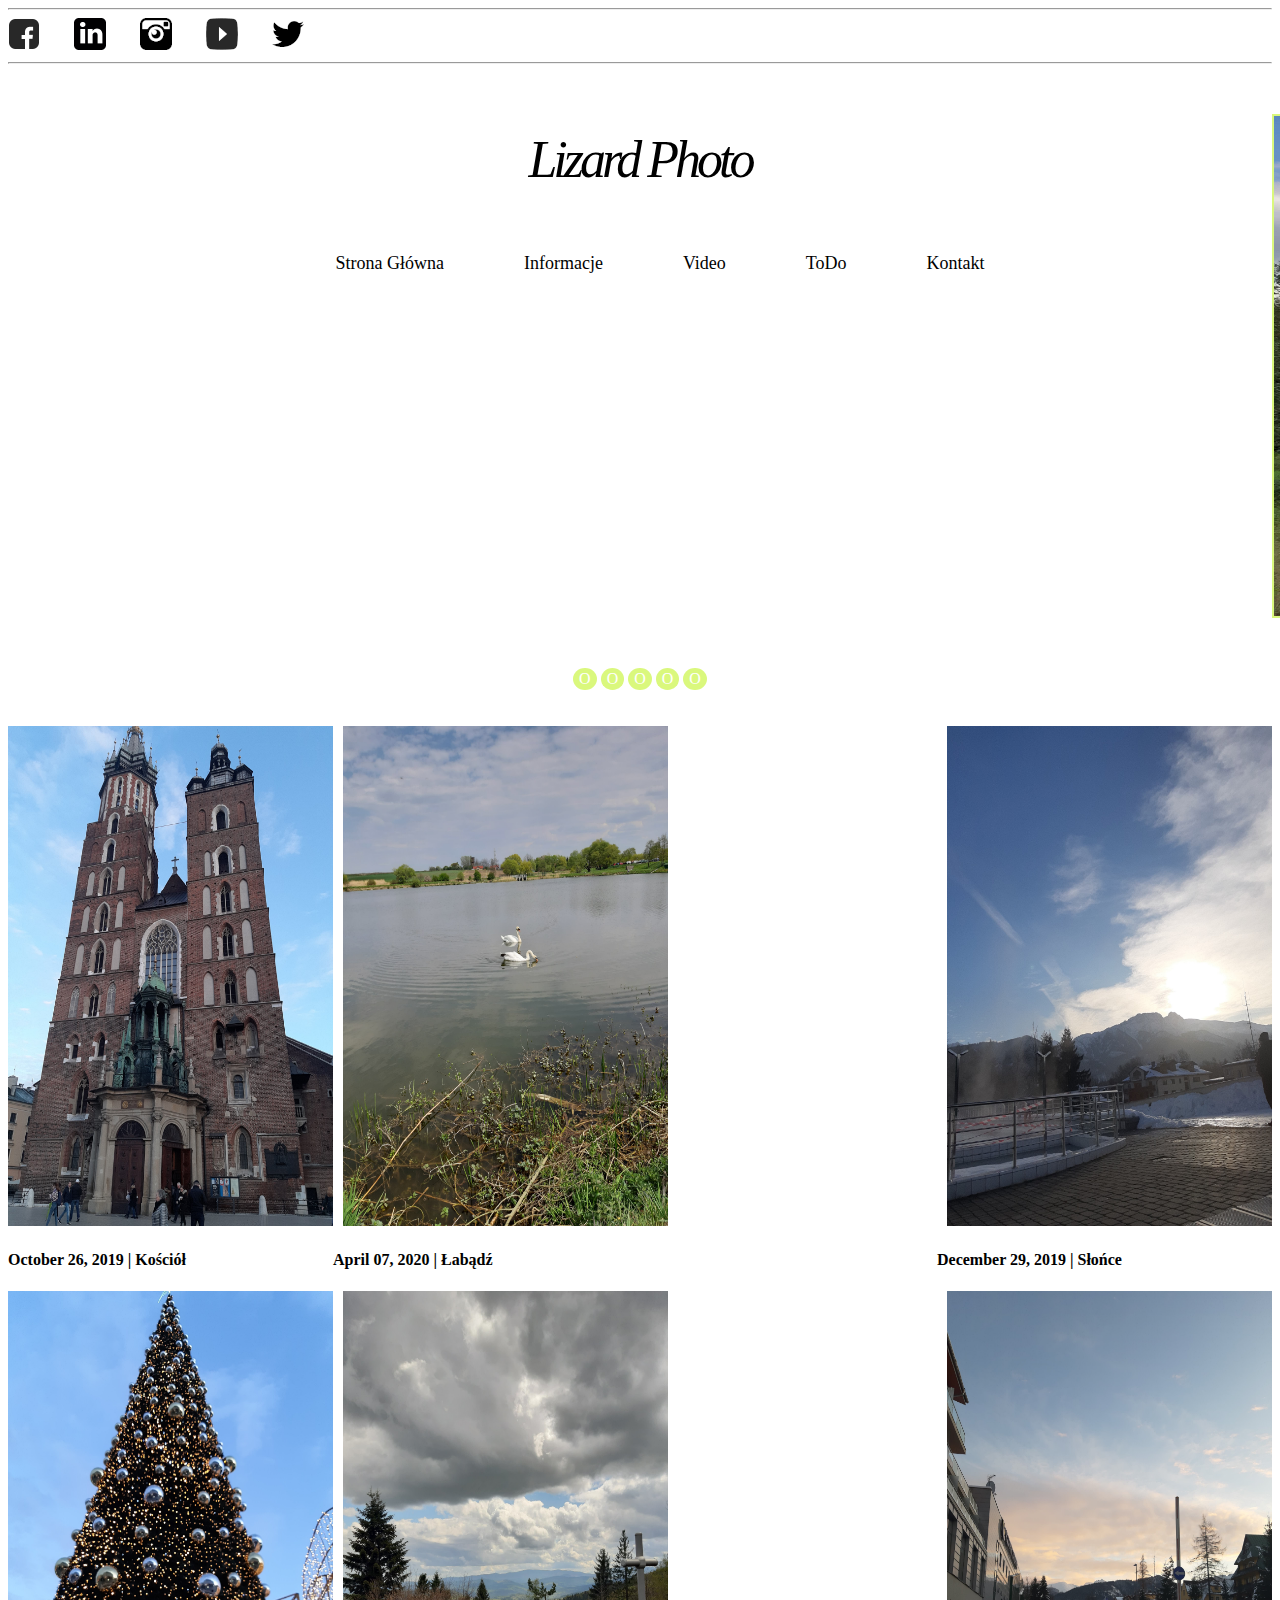
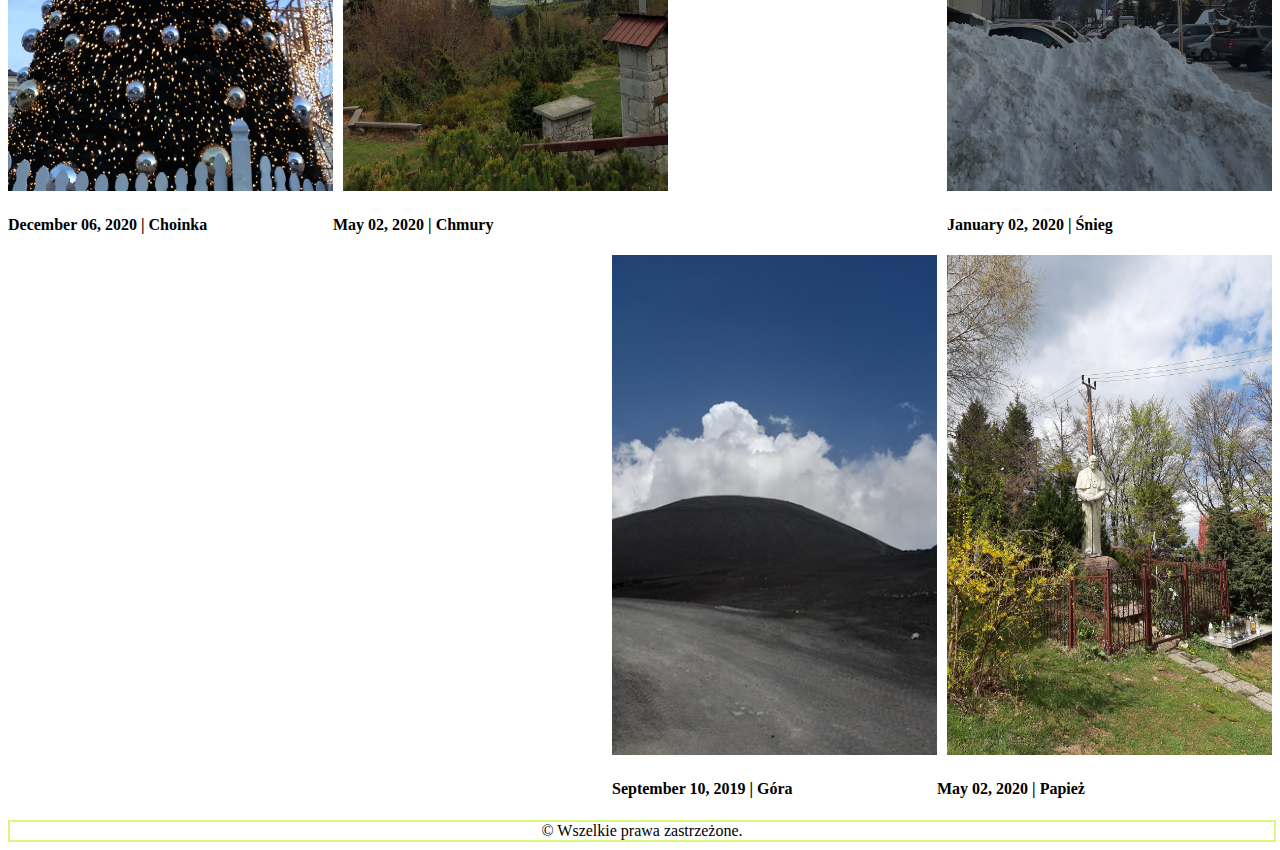
<file: index.html>
<!DOCTYPE html>
<html lang="en">
<head>
    <meta charset="UTF-8">
    <meta name="viewport" content="width=device-width, initial-scale=1.0">
    <!-- Title-->
    <title>Lizard Photo - Photo for family</title>
    <!-- Favicon-->
    <link rel="icon" href="img/favicon.ico">
    <link href="./css/main.css" rel="stylesheet">
</head>
<body>
    <!-- Line -->
    <hr style="color: grey;">
    <!-- Icon -->
    <div id="icon">
        <a href="https://facebook.com/"><img src="img/facebook.ico" alt="Facebook" ></a>
        <a href="https://linkedin.com/"><img src="img/linkedin.ico" alt="Linkedin" ></a>
        <a href="https://instagram.com/"><img src="img/instagram.ico" alt="Instagram" ></a>
        <a href="https://youtube.com/"><img src="img/youtube.ico" alt="Youtube" ></a>
        <a href="https://twitter.com/"><img src="img/twitter.ico" alt="Twitter" ></a>
    </div>    
    <!-- Line -->
    <hr style="color: grey;">
    <!-- Logo-->
        <div id="logo">
            <a href="index.html" class="lizard-logo"><i>Lizard Photo</i></a>
        </div>    
    <!--Menu-->
    <nav>
        <div id="menu">
        <ul>
                <li><a href="index.html">Strona Główna</a></li>
                <li><a href="informacje.html">Informacje</a></li>
                <li><a href="video.html">Video</a></li>
                <li><a href="todo.html">ToDo</a></li>
                <li><a href="kontakt.html">Kontakt</a></li>
        </ul>
    </div>
    </nav>

    <!-- Slajdy  -->
    <div id="slajder-zdjec">
        <div id="ramka-slajdow">
            <img src="img/widok_1.jpg" width="1300" height="500" alt="Error picture">
    <div id="pictures">
            <img id="1" src="img/widok_1.jpg" width="1300" height="500" alt="Error picture">
  
            <img id="2" src="img/widok_2.jpg" width="1300" height="500" alt="Error picture">

            <img id="3" src="img/widok_3.jpg" width="1300" height="500" alt="Error picture">
               
            <img id="4" src="img/widok_4.jpg" width="1300" height="500" alt="Error picture">
            
            <img id="5" src="img/widok_5.jpg" width="1300" height="500" alt="Error picture">
    </div>
    </div>
    </div>     
    <div id="nawigacja">
        <a href="#1">O</a>
        <a href="#2">O</a>
        <a href="#3">O</a>
        <a href="#4">O</a>
        <a href="#5">O</a>
    </div> 
    <br/>  <br/>
    <div id="pictures2">
        <div style='float:left'>
            <img src="img/obraz1.jpg" width="325" height="500" alt="Error picture">
            <h4>October 26, 2019 | Kościół</h4>
        </div>
        <div style='float:left'>
            <img src="img/obraz2.jpg" width="325" height="500" style="margin-left:10px" alt="Error picture">
            <h4> April 07, 2020 | Łabądź</h4>
        </div>
        <div style='float:right'>  
            <img src="img/obraz3.jpg" width="325" height="500" style="margin-left:10px" alt="Error picture">
            <h4> December 29, 2019 | Słońce</h4>
        </div>
        <div style='float:right'>    
            <img src="img/obraz4.jpg" width="325" height="500" alt="Error picture">
            <h4> January 02, 2020 | Śnieg</h4>
        </div>
    </div> 
    <br/>  <br/>
    <div id="pictures3">
        <div style='float:left'>
            <img src="img/obraz5.jpg" width="325" height="500" alt="Error picture">
            <h4>December 06, 2020 | Choinka</h4>
        </div>
        <div style='float:left'>
            <img src="img/obraz6.jpg" width="325" height="500" style="margin-left:10px" alt="Error picture">
            <h4> May 02, 2020 | Chmury</h4>
        </div>
        <div style='float:right'>  
            <img src="img/obraz7.jpg" width="325" height="500" style="margin-left:10px" alt="Error picture">
            <h4> May 02, 2020 | Papież</h4>
        </div>
        <div style='float:right'>    
            <img src="img/obraz8.jpg" width="325" height="500" alt="Error picture">
            <h4> September 10, 2019 | Góra</h4>
        </div>

    <div id="footer">
    <span style="color: black">© Wszelkie prawa zastrzeżone.</span>
    </div>

</body>
</html>
</file>
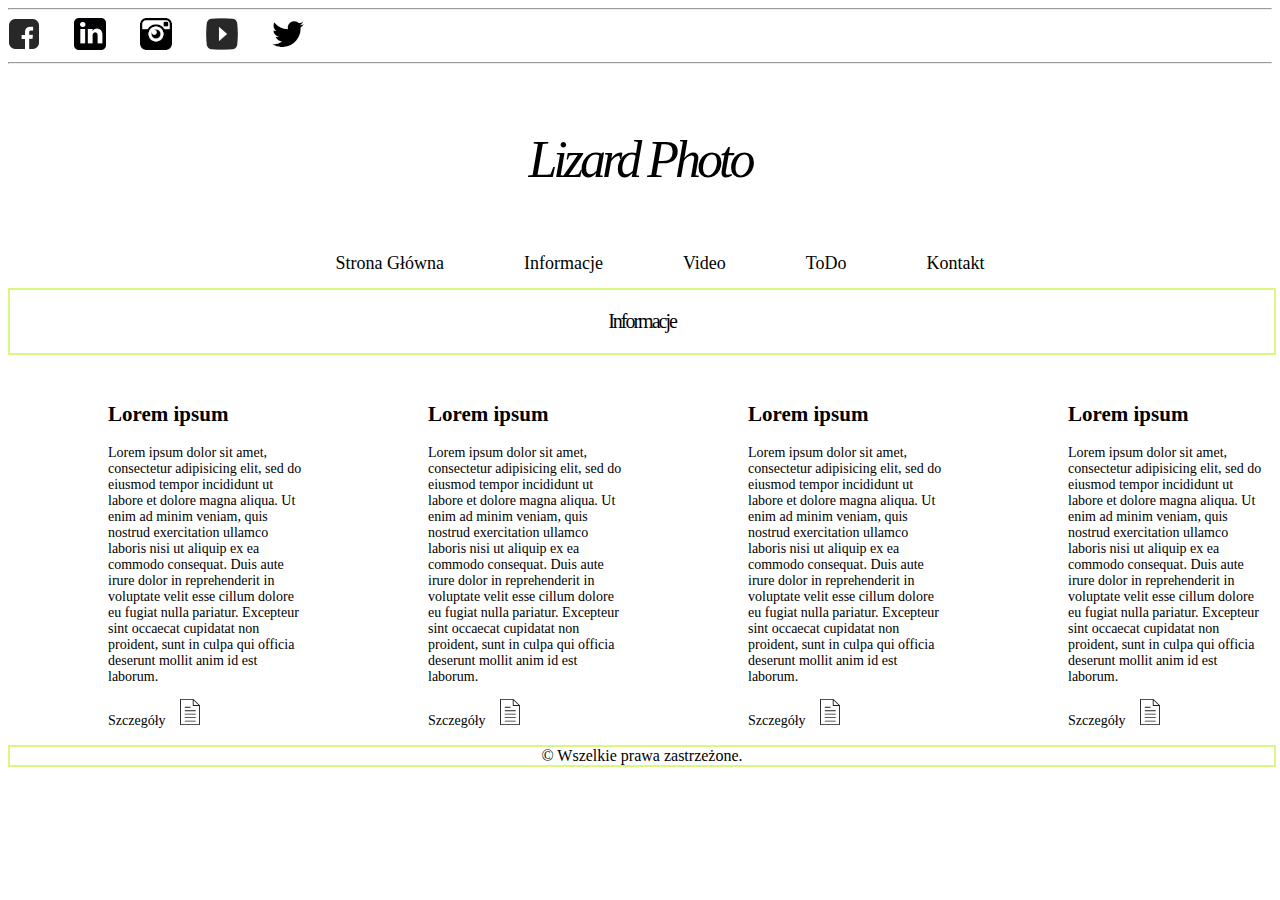
<file: informacje.html>
<!DOCTYPE html>
<html lang="en">
<head>
    <meta charset="UTF-8">
    <meta name="viewport" content="width=device-width, initial-scale=1.0">
    <!-- Title-->
    <title>Lizard Photo - Photo for family</title>
    <!-- Favicon-->
    <link rel="icon" href="img/favicon.ico">
    <link href="./css/main.css" rel="stylesheet">
</head>
<body>
    <!-- Line -->
    <hr style="color: grey;">
    <!-- Icon -->
    <div id="icon">
        <a href="https://facebook.com/"><img src="img/facebook.ico" alt="Facebook" ></a>
        <a href="https://linkedin.com/"><img src="img/linkedin.ico" alt="Linkedin" ></a>
        <a href="https://instagram.com/"><img src="img/instagram.ico" alt="Instagram" ></a>
        <a href="https://youtube.com/"><img src="img/youtube.ico" alt="Youtube" ></a>
        <a href="https://twitter.com/"><img src="img/twitter.ico" alt="Twitter" ></a>
    </div>    
    <!-- Line -->
    <hr style="color: grey;">
    <!-- Logo-->
        <div id="logo">
            <a href="index.html" class="lizard-logo"><i>Lizard Photo</i></a>
        </div>   
    <!--Menu-->
    <nav>
        <div id="menu">
        <ul>
                <li><a href="index.html">Strona Główna</a></li>
                <li><a href="informacje.html">Informacje</a></li>
                <li><a href="video.html">Video</a></li>
                <li><a href="todo.html">ToDo</a></li>
                <li><a href="kontakt.html">Kontakt</a></li>
        </ul>
    </div>
    </nav>
    <div id="tytul">
        <p>Informacje</p>
    </div> 
    <div class="napis">
        <div id="napis1">
                <h2>Lorem ipsum</h2>
                <p>
                    Lorem ipsum dolor sit amet, consectetur adipisicing elit, sed do eiusmod tempor incididunt ut labore et dolore magna aliqua.
                    Ut enim ad minim veniam, quis nostrud exercitation ullamco laboris nisi ut aliquip ex ea commodo consequat.
                    Duis aute irure dolor in reprehenderit in voluptate velit esse cillum dolore eu fugiat nulla pariatur.
                    Excepteur sint occaecat cupidatat non proident, sunt in culpa qui officia deserunt mollit anim id est laborum.
                </p>
                <a href="#">Szczegóły</a>&emsp;<svg width="20" height="26" viewBox="0 0 20 26" fill="none" xmlns="http://www.w3.org/2000/svg" {...props}>
                    <path d="M0.909337 25.1403V0.87016H12.7275V6.50516C12.7275 6.76412 12.9306 6.92992 13.1816 6.92992H19.0907V25.1403H0.909337ZM13.6357 1.51231L18.4475 6.07008H13.6357V1.51231ZM19.8664 6.1944L13.5032 0.134642C13.4184 0.0414142 13.3022 -1.40206e-07 13.1816 -1.40206e-07H0.454118C0.204241 -1.40206e-07 0 0.217551 0 0.43508V25.5649C0 25.8342 0.204241 26 0.454118 26H19.5448C19.7968 26 20 25.8342 20 25.5649V6.50516C20 6.41193 19.9522 6.28763 19.8664 6.1944Z" fill="#211C1D" />
                    <path d="M5.0998 8.66455H10.257C10.5079 8.66455 10.7123 8.48925 10.7123 8.23148C10.7123 8.01496 10.5079 7.79841 10.257 7.79841H5.0998C4.84783 7.79841 4.64453 8.01496 4.64453 8.23148C4.64453 8.48925 4.84783 8.66455 5.0998 8.66455Z" fill="#211C1D" />
                    <path d="M15.4147 11.267H5.09886C4.84741 11.267 4.64453 11.4831 4.64453 11.6992C4.64453 11.9564 4.84741 12.1313 5.09886 12.1313H15.4147C15.6662 12.1313 15.869 11.9564 15.869 11.6992C15.869 11.4831 15.6662 11.267 15.4147 11.267Z" fill="#211C1D" />
                    <path d="M15.4151 14.7287H5.099C4.84807 14.7287 4.64453 14.9444 4.64453 15.16C4.64453 15.427 4.84807 15.5913 5.099 15.5913H15.4151C15.666 15.5913 15.8696 15.427 15.8696 15.16C15.8696 14.9444 15.666 14.7287 15.4151 14.7287Z" fill="#211C1D" />
                    <path d="M15.4148 18.1974H5.09962C4.84814 18.1974 4.64502 18.4126 4.64502 18.6278C4.64502 18.8942 4.84814 19.0684 5.09962 19.0684H15.4148C15.6662 19.0684 15.8694 18.8942 15.8694 18.6278C15.8694 18.4126 15.6662 18.1974 15.4148 18.1974Z" fill="#211C1D" />
                    <path d="M15.4155 21.666H5.09926C4.8483 21.666 4.64453 21.8807 4.64453 22.0955C4.64453 22.3613 4.8483 22.5352 5.09926 22.5352H15.4155C15.6664 22.5352 15.8702 22.3613 15.8702 22.0955C15.8702 21.8807 15.6664 21.666 15.4155 21.666Z" fill="#211C1D" />
                </svg>
        </div>
        <div id="napis2">
                <h2>Lorem ipsum</h2>
                <p>
                    Lorem ipsum dolor sit amet, consectetur adipisicing elit, sed do eiusmod tempor incididunt ut labore et dolore magna aliqua.
                    Ut enim ad minim veniam, quis nostrud exercitation ullamco laboris nisi ut aliquip ex ea commodo consequat.
                    Duis aute irure dolor in reprehenderit in voluptate velit esse cillum dolore eu fugiat nulla pariatur.
                    Excepteur sint occaecat cupidatat non proident, sunt in culpa qui officia deserunt mollit anim id est laborum.
                </p>
                <a href="#">Szczegóły</a>&emsp;<svg width="20" height="26" viewBox="0 0 20 26" fill="none" xmlns="http://www.w3.org/2000/svg" {...props}>
                    <path d="M0.909337 25.1403V0.87016H12.7275V6.50516C12.7275 6.76412 12.9306 6.92992 13.1816 6.92992H19.0907V25.1403H0.909337ZM13.6357 1.51231L18.4475 6.07008H13.6357V1.51231ZM19.8664 6.1944L13.5032 0.134642C13.4184 0.0414142 13.3022 -1.40206e-07 13.1816 -1.40206e-07H0.454118C0.204241 -1.40206e-07 0 0.217551 0 0.43508V25.5649C0 25.8342 0.204241 26 0.454118 26H19.5448C19.7968 26 20 25.8342 20 25.5649V6.50516C20 6.41193 19.9522 6.28763 19.8664 6.1944Z" fill="#211C1D" />
                    <path d="M5.0998 8.66455H10.257C10.5079 8.66455 10.7123 8.48925 10.7123 8.23148C10.7123 8.01496 10.5079 7.79841 10.257 7.79841H5.0998C4.84783 7.79841 4.64453 8.01496 4.64453 8.23148C4.64453 8.48925 4.84783 8.66455 5.0998 8.66455Z" fill="#211C1D" />
                    <path d="M15.4147 11.267H5.09886C4.84741 11.267 4.64453 11.4831 4.64453 11.6992C4.64453 11.9564 4.84741 12.1313 5.09886 12.1313H15.4147C15.6662 12.1313 15.869 11.9564 15.869 11.6992C15.869 11.4831 15.6662 11.267 15.4147 11.267Z" fill="#211C1D" />
                    <path d="M15.4151 14.7287H5.099C4.84807 14.7287 4.64453 14.9444 4.64453 15.16C4.64453 15.427 4.84807 15.5913 5.099 15.5913H15.4151C15.666 15.5913 15.8696 15.427 15.8696 15.16C15.8696 14.9444 15.666 14.7287 15.4151 14.7287Z" fill="#211C1D" />
                    <path d="M15.4148 18.1974H5.09962C4.84814 18.1974 4.64502 18.4126 4.64502 18.6278C4.64502 18.8942 4.84814 19.0684 5.09962 19.0684H15.4148C15.6662 19.0684 15.8694 18.8942 15.8694 18.6278C15.8694 18.4126 15.6662 18.1974 15.4148 18.1974Z" fill="#211C1D" />
                    <path d="M15.4155 21.666H5.09926C4.8483 21.666 4.64453 21.8807 4.64453 22.0955C4.64453 22.3613 4.8483 22.5352 5.09926 22.5352H15.4155C15.6664 22.5352 15.8702 22.3613 15.8702 22.0955C15.8702 21.8807 15.6664 21.666 15.4155 21.666Z" fill="#211C1D" />
                </svg>
        </div>
        <div id="napis3">
                <h2>Lorem ipsum</h2>
                <p>
                    Lorem ipsum dolor sit amet, consectetur adipisicing elit, sed do eiusmod tempor incididunt ut labore et dolore magna aliqua.
                    Ut enim ad minim veniam, quis nostrud exercitation ullamco laboris nisi ut aliquip ex ea commodo consequat.
                    Duis aute irure dolor in reprehenderit in voluptate velit esse cillum dolore eu fugiat nulla pariatur.
                    Excepteur sint occaecat cupidatat non proident, sunt in culpa qui officia deserunt mollit anim id est laborum.
                </p>
                <a href="#">Szczegóły</a>&emsp;<svg width="20" height="26" viewBox="0 0 20 26" fill="none" xmlns="http://www.w3.org/2000/svg" {...props}>
                    <path d="M0.909337 25.1403V0.87016H12.7275V6.50516C12.7275 6.76412 12.9306 6.92992 13.1816 6.92992H19.0907V25.1403H0.909337ZM13.6357 1.51231L18.4475 6.07008H13.6357V1.51231ZM19.8664 6.1944L13.5032 0.134642C13.4184 0.0414142 13.3022 -1.40206e-07 13.1816 -1.40206e-07H0.454118C0.204241 -1.40206e-07 0 0.217551 0 0.43508V25.5649C0 25.8342 0.204241 26 0.454118 26H19.5448C19.7968 26 20 25.8342 20 25.5649V6.50516C20 6.41193 19.9522 6.28763 19.8664 6.1944Z" fill="#211C1D" />
                    <path d="M5.0998 8.66455H10.257C10.5079 8.66455 10.7123 8.48925 10.7123 8.23148C10.7123 8.01496 10.5079 7.79841 10.257 7.79841H5.0998C4.84783 7.79841 4.64453 8.01496 4.64453 8.23148C4.64453 8.48925 4.84783 8.66455 5.0998 8.66455Z" fill="#211C1D" />
                    <path d="M15.4147 11.267H5.09886C4.84741 11.267 4.64453 11.4831 4.64453 11.6992C4.64453 11.9564 4.84741 12.1313 5.09886 12.1313H15.4147C15.6662 12.1313 15.869 11.9564 15.869 11.6992C15.869 11.4831 15.6662 11.267 15.4147 11.267Z" fill="#211C1D" />
                    <path d="M15.4151 14.7287H5.099C4.84807 14.7287 4.64453 14.9444 4.64453 15.16C4.64453 15.427 4.84807 15.5913 5.099 15.5913H15.4151C15.666 15.5913 15.8696 15.427 15.8696 15.16C15.8696 14.9444 15.666 14.7287 15.4151 14.7287Z" fill="#211C1D" />
                    <path d="M15.4148 18.1974H5.09962C4.84814 18.1974 4.64502 18.4126 4.64502 18.6278C4.64502 18.8942 4.84814 19.0684 5.09962 19.0684H15.4148C15.6662 19.0684 15.8694 18.8942 15.8694 18.6278C15.8694 18.4126 15.6662 18.1974 15.4148 18.1974Z" fill="#211C1D" />
                    <path d="M15.4155 21.666H5.09926C4.8483 21.666 4.64453 21.8807 4.64453 22.0955C4.64453 22.3613 4.8483 22.5352 5.09926 22.5352H15.4155C15.6664 22.5352 15.8702 22.3613 15.8702 22.0955C15.8702 21.8807 15.6664 21.666 15.4155 21.666Z" fill="#211C1D" />
                </svg>
        </div>
        <div id="napis4">

            <h2>Lorem ipsum</h2>
            <p>
                Lorem ipsum dolor sit amet, consectetur adipisicing elit, sed do eiusmod tempor incididunt ut labore et dolore magna aliqua.
                Ut enim ad minim veniam, quis nostrud exercitation ullamco laboris nisi ut aliquip ex ea commodo consequat.
                Duis aute irure dolor in reprehenderit in voluptate velit esse cillum dolore eu fugiat nulla pariatur.
                Excepteur sint occaecat cupidatat non proident, sunt in culpa qui officia deserunt mollit anim id est laborum.
            </p>
            <a href="#">Szczegóły</a>&emsp;<svg width="20" height="26" viewBox="0 0 20 26" fill="none" xmlns="http://www.w3.org/2000/svg" {...props}>
                <path d="M0.909337 25.1403V0.87016H12.7275V6.50516C12.7275 6.76412 12.9306 6.92992 13.1816 6.92992H19.0907V25.1403H0.909337ZM13.6357 1.51231L18.4475 6.07008H13.6357V1.51231ZM19.8664 6.1944L13.5032 0.134642C13.4184 0.0414142 13.3022 -1.40206e-07 13.1816 -1.40206e-07H0.454118C0.204241 -1.40206e-07 0 0.217551 0 0.43508V25.5649C0 25.8342 0.204241 26 0.454118 26H19.5448C19.7968 26 20 25.8342 20 25.5649V6.50516C20 6.41193 19.9522 6.28763 19.8664 6.1944Z" fill="#211C1D" />
                <path d="M5.0998 8.66455H10.257C10.5079 8.66455 10.7123 8.48925 10.7123 8.23148C10.7123 8.01496 10.5079 7.79841 10.257 7.79841H5.0998C4.84783 7.79841 4.64453 8.01496 4.64453 8.23148C4.64453 8.48925 4.84783 8.66455 5.0998 8.66455Z" fill="#211C1D" />
                <path d="M15.4147 11.267H5.09886C4.84741 11.267 4.64453 11.4831 4.64453 11.6992C4.64453 11.9564 4.84741 12.1313 5.09886 12.1313H15.4147C15.6662 12.1313 15.869 11.9564 15.869 11.6992C15.869 11.4831 15.6662 11.267 15.4147 11.267Z" fill="#211C1D" />
                <path d="M15.4151 14.7287H5.099C4.84807 14.7287 4.64453 14.9444 4.64453 15.16C4.64453 15.427 4.84807 15.5913 5.099 15.5913H15.4151C15.666 15.5913 15.8696 15.427 15.8696 15.16C15.8696 14.9444 15.666 14.7287 15.4151 14.7287Z" fill="#211C1D" />
                <path d="M15.4148 18.1974H5.09962C4.84814 18.1974 4.64502 18.4126 4.64502 18.6278C4.64502 18.8942 4.84814 19.0684 5.09962 19.0684H15.4148C15.6662 19.0684 15.8694 18.8942 15.8694 18.6278C15.8694 18.4126 15.6662 18.1974 15.4148 18.1974Z" fill="#211C1D" />
                <path d="M15.4155 21.666H5.09926C4.8483 21.666 4.64453 21.8807 4.64453 22.0955C4.64453 22.3613 4.8483 22.5352 5.09926 22.5352H15.4155C15.6664 22.5352 15.8702 22.3613 15.8702 22.0955C15.8702 21.8807 15.6664 21.666 15.4155 21.666Z" fill="#211C1D" />
            </svg>
            <br/>  <br/>
        </div>
    </div>
    <div id="footer">
        <span style="color: black">© Wszelkie prawa zastrzeżone.</span>
    </div>
    
</body>
</html>
</file>
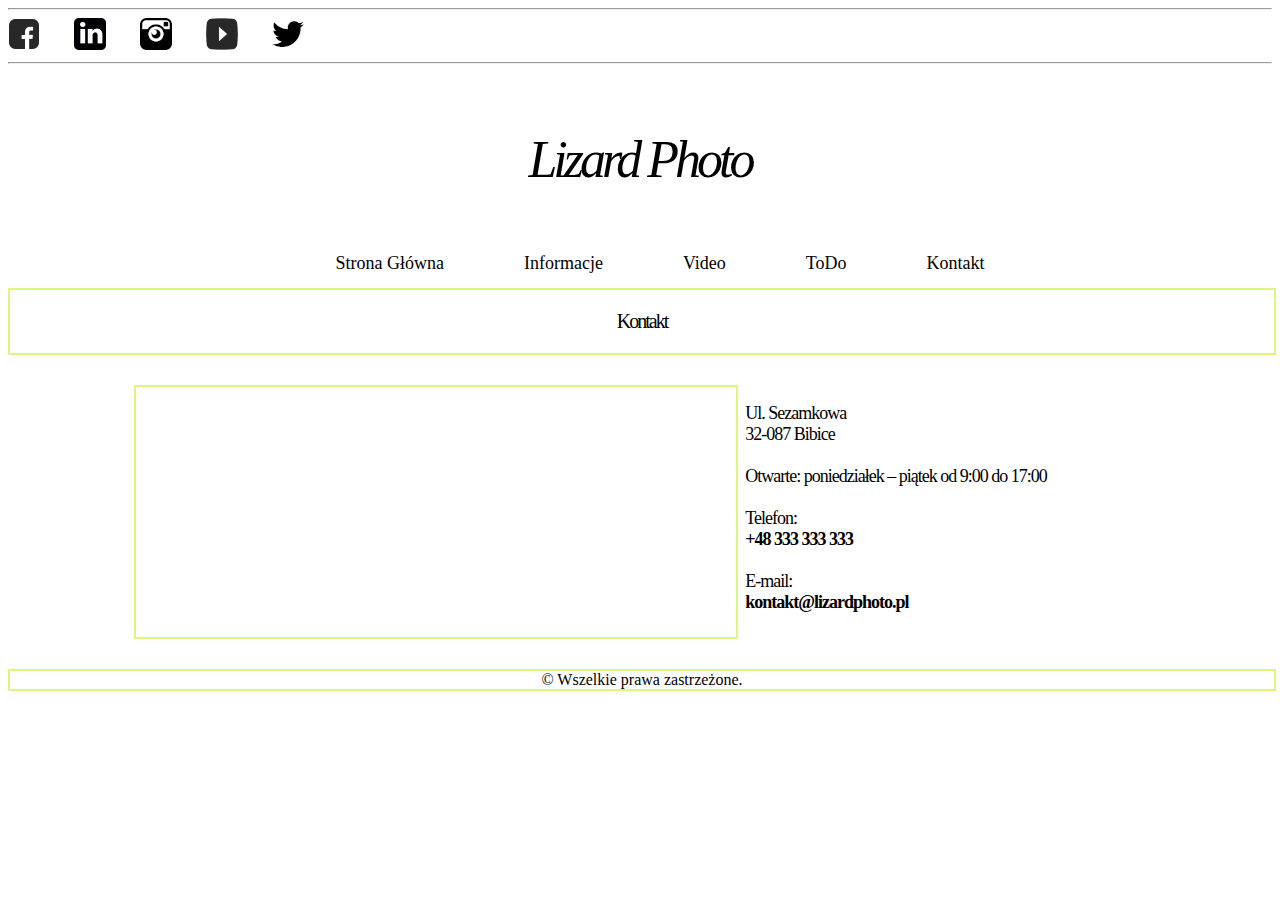
<file: kontakt.html>
<!DOCTYPE html>
<html lang="en">
<head>
    <meta charset="UTF-8">
    <meta name="viewport" content="width=device-width, initial-scale=1.0">
    <!-- Title-->
    <title>Lizard Photo - Photo for family</title>
    <!-- Favicon-->
    <link rel="icon" href="img/favicon.ico">
    <link href="./css/main.css" rel="stylesheet">
</head>
<body>
    <!-- Line -->
    <hr style="color: grey;">
    <!-- Icon -->
    <div id="icon">
        <a href="https://facebook.com/"><img src="img/facebook.ico" alt="Facebook" ></a>
        <a href="https://linkedin.com/"><img src="img/linkedin.ico" alt="Linkedin" ></a>
        <a href="https://instagram.com/"><img src="img/instagram.ico" alt="Instagram" ></a>
        <a href="https://youtube.com/"><img src="img/youtube.ico" alt="Youtube" ></a>
        <a href="https://twitter.com/"><img src="img/twitter.ico" alt="Twitter" ></a>
    </div>    
    <!-- Line -->
    <hr style="color: grey;">
    <!-- Logo-->
        <div id="logo">
            <a href="index.html" class="lizard-logo"><i>Lizard Photo</i></a>
        </div>   
    <!--Menu-->
    <nav>
        <div id="menu">
        <ul>
                <li><a href="index.html">Strona Główna</a></li>
                <li><a href="informacje.html">Informacje</a></li>
                <li><a href="video.html">Video</a></li>
                <li><a href="todo.html">ToDo</a></li>
                <li><a href="kontakt.html">Kontakt</a></li>
        </ul>
    </div>
    </nav>
    <!-- Tytuł  -->
    <div id="tytul">
        <p>Kontakt</p>
    </div>
    <!-- Adres  -->
    <div class="kontakt">
        <p>
        Ul. Sezamkowa<br>
        32-087 Bibice<br>
        <br>
        Otwarte: poniedziałek – piątek od 9:00 do 17:00<br>
        <br>
        Telefon:<br>
        <b>+48 333 333 333</b><br>
        <br>
        E-mail:<br>
        <b>kontakt@lizardphoto.pl</b><br>
        </p>
    </div>
    <!-- Mapka  -->
    <div class="mapka">
        <iframe src="https://www.google.com/maps/embed?pb=!1m18!1m12!1m3!1d2558.2367483325615!2d19.950324315301426!3d50.11929167943103!2m3!1f0!2f0!3f0!3m2!1i1024!2i768!4f13.1!3m3!1m2!1s0x47165082f555b733%3A0xef1b1b66e442f61c!2sSezamkowa%2C%2032-087!5e0!3m2!1spl!2spl!4v1589880272585!5m2!1spl!2spl" width="600" height="250" frameborder="0" style="border:0;" allowfullscreen="" aria-hidden="false" tabindex="0" justify-content= right></iframe>
    </div>    
    <!-- Stopka  -->
    <div id="footer">
        <span style="color: black">© Wszelkie prawa zastrzeżone.</span>
    </div>
   

</body>
</html>
</file>
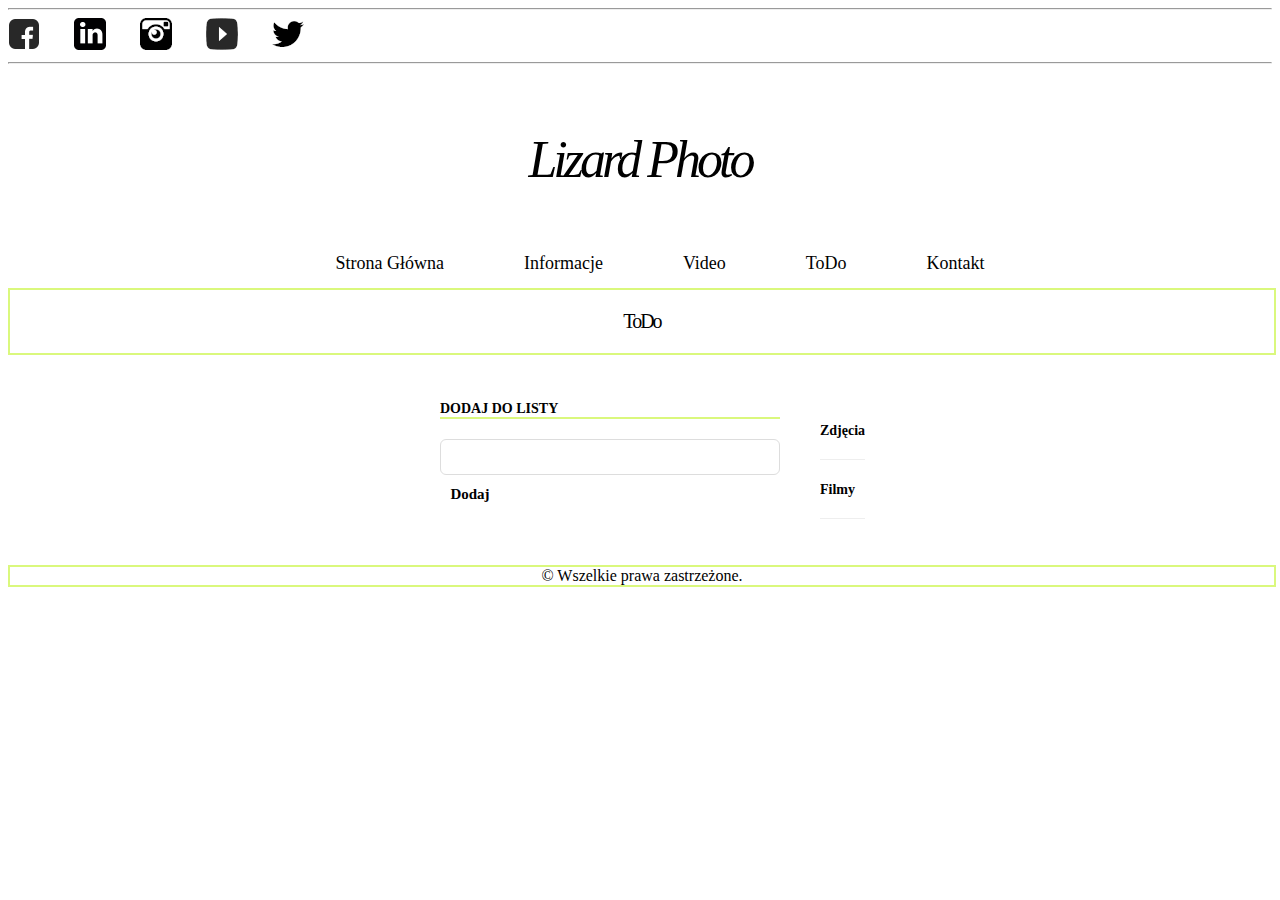
<file: todo.html>
<!DOCTYPE html>
<html lang="en">
<head>
    <meta charset="UTF-8">
    <meta name="viewport" content="width=device-width, initial-scale=1.0">
    <!-- Title-->
    <title>Lizard Photo - Photo for family</title>
    <!-- Favicon-->
    <link rel="icon" href="img/favicon.ico">
    <link href="./css/style.css" rel="stylesheet">
</head>
<body>
    <!-- Line -->
    <hr style="color: grey;">
    <!-- Icon -->
    <div id="icon">
        <a href="https://facebook.com/"><img src="img/facebook.ico" alt="Facebook" ></a>
        <a href="https://linkedin.com/"><img src="img/linkedin.ico" alt="Linkedin" ></a>
        <a href="https://instagram.com/"><img src="img/instagram.ico" alt="Instagram" ></a>
        <a href="https://youtube.com/"><img src="img/youtube.ico" alt="Youtube" ></a>
        <a href="https://twitter.com/"><img src="img/twitter.ico" alt="Twitter" ></a>
    </div>    
    <!-- Line -->
    <hr style="color: grey;">
    <!-- Logo-->
        <div id="logo">
            <a href="index.html" class="lizard-logo"><i>Lizard Photo</i></a>
        </div>   
    <!--Menu-->
    <nav>
        <div id="menu">
        <ul>
                <li><a href="index.html">Strona Główna</a></li>
                <li><a href="informacje.html">Informacje</a></li>
                <li><a href="video.html">Video</a></li>
                <li><a href="todo.html">ToDo</a></li>
                <li><a href="kontakt.html">Kontakt</a></li>
        </ul>
    </div>
    </nav>
    <!-- Tytuł  -->
    <div id="tytul">
        <p>ToDo</p>
    </div>
    <!-- Lista  -->
    <div class="Lista">
        <p>
          <label for="ListaD">Dodaj do listy</label><input id="ListaD" type="text"><button>Dodaj</button>
        </p>
        <ul id="Wypelnione">
          <li><label>Zdjęcia</label>
          <li><label>Filmy</label>
        </ul>
    </div>
    <!-- JS  -->
    <script src="./scripts/app.js" ></script>
    <!-- Stopka  -->
    <div id="footer">
        <span style="color: black">© Wszelkie prawa zastrzeżone.</span>
    </div>
    
    
</body>
</html>
</file>
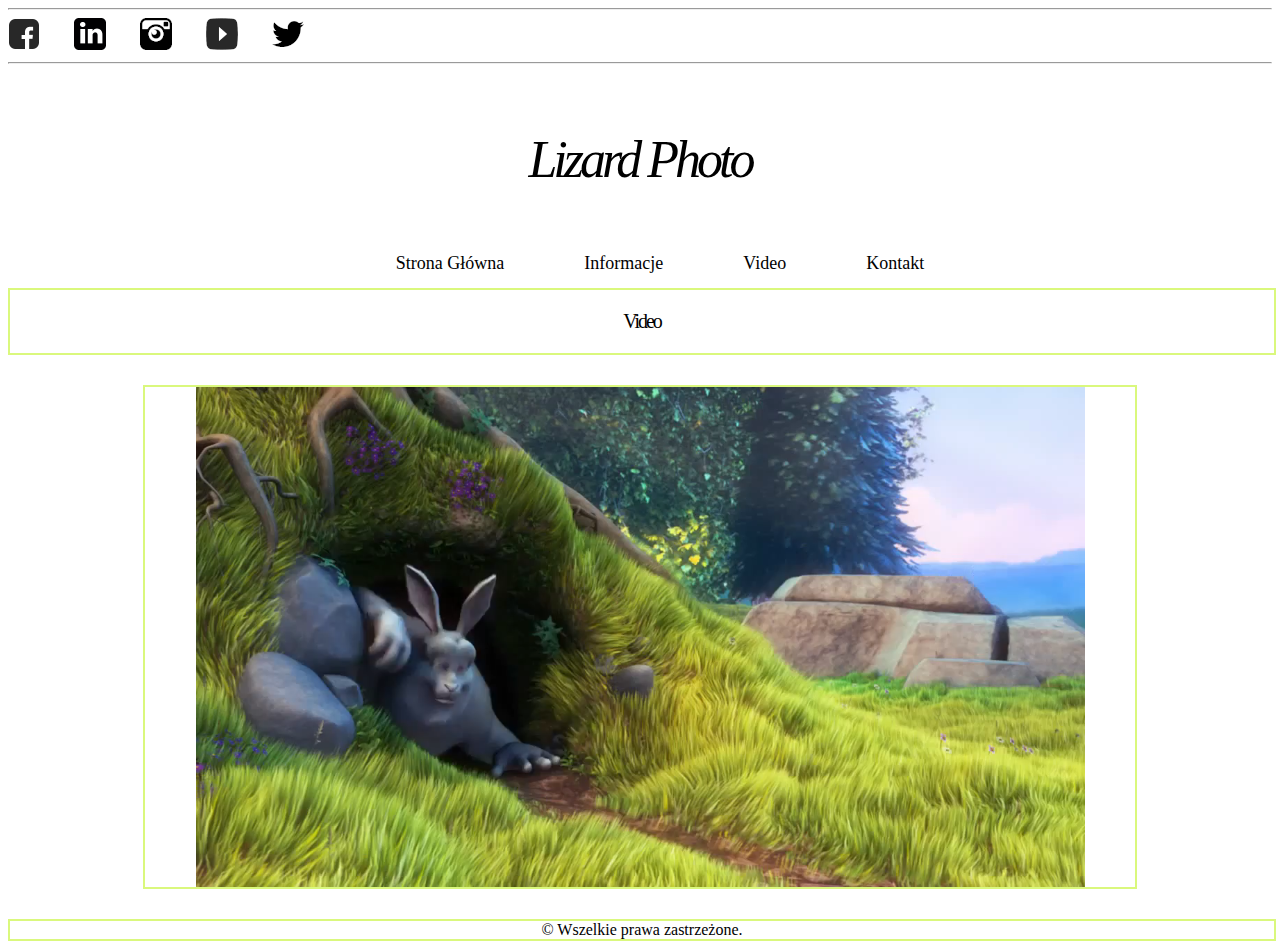
<file: video.html>
<!DOCTYPE html>
<html lang="en">
<head>
    <meta charset="UTF-8">
    <meta name="viewport" content="width=device-width, initial-scale=1.0">
    <!-- Title-->
    <title>Lizard Photo - Photo for family</title>
    <!-- Favicon-->
    <link rel="icon" href="img/favicon.ico">
    <link href="./css/main.css" rel="stylesheet">
</head>
<body>
    <!-- Line -->
    <hr style="color: grey;">
    <!-- Icon -->
    <div id="icon">
        <a href="https://facebook.com/"><img src="img/facebook.ico" alt="Facebook" ></a>
        <a href="https://linkedin.com/"><img src="img/linkedin.ico" alt="Linkedin" ></a>
        <a href="https://instagram.com/"><img src="img/instagram.ico" alt="Instagram" ></a>
        <a href="https://youtube.com/"><img src="img/youtube.ico" alt="Youtube" ></a>
        <a href="https://twitter.com/"><img src="img/twitter.ico" alt="Twitter" ></a>
    </div>    
    <!-- Search -->
    <div id="bar">
        <script async src="https://cse.google.com/cse.js?cx=003554830423021589123:6l8hcrtof6g"></script>
        <div class="gcse-searchbox-only"></div>
    </div>
    <!-- Line -->
    <hr style="color: grey;">
    <!-- Logo-->
        <div id="logo">
            <a href="index.html" class="lizard-logo"><i>Lizard Photo</i></a>
        </div>   
    <!--Menu-->
    <nav>
        <div id="menu">
        <ul>
                <li><a href="index.html">Strona Główna</a></li>
                <li><a href="informacje.html">Informacje</a></li>
                <li><a href="video.html">Video</a></li>
                <li><a href="kontakt.html">Kontakt</a></li>
        </ul>
    </div>
    </nav>
    <!-- Tytuł  -->    
    <div id="tytul">
        <p>Video</p>
    </div>
    <!-- Video  -->
    <div class="video">
        <div style="text-align: center">
            <video height="500" autoplay>
                <source src="./assets/video.mp4" />
            </video>
        </div>
    </div>

<div id="footer">
    <span style="color: black">© Wszelkie prawa zastrzeżone.</span>
    </div>

</body>
</html>
</file>
<file: css/main.css>
body {
    background-color:white;
}
#menu {
    font-family: 'Century Gothic';
    font-size: 18px;
    font-weight: 500;
    color: #000;
    float: left;
    width: 100%;
    background: #fff;
    overflow: hidden;
    position: relative;
}
#menu ul {
    clear: left;
    float: left;
    list-style: none;
    margin: 0;
    padding: 0;
    position: relative;
    left: 50%;
    text-align: center;
}
#menu ul li {
    display: block;
    float: left;
    list-style: none;
    margin: 0;
    padding: 0;
    position: relative;
    right: 50%;
}
#menu ul li a {
    display: block;
    margin: 0 0 0 40px;
    padding: 20px 20px;
    color: #000;
    text-decoration: none;
    line-height: 10px;
}
#menu ul li a:hover {
    color: #daf87d;
    background: #fff;
    font-weight: bold;
}
#logo {
   line-height: 3; 
   font-family: 'Bradley Hand', cursive;
   font-size: 52px;
   font-weight: 200;
   color: #000;
   float: left;
   width: 100%;
   background: #fff;
   overflow: hidden;
   position: relative;
   display: flex;
   align-items: center;
   justify-content: center;  
   margin-top: 10px;
   letter-spacing: -4px;             
}
a {
   text-decoration: none;
   color: transparent;
   color: #000;
}
#icon {
   position: relative;
}
#icon > a {
   margin-right: 30px;
}
#slajder-zdjec {
   margin: 50px auto; 
   width: 1300px; 
}
#ramka-slajdow {
   height: 500px; 
   overflow: hidden;
   border: 2px solid #daf87d;
}
#pictures {
   height: 500px;
   overflow: hidden; 
   position: relative;
}
#nawigacja {
   margin: 5px 0 0 0;
   text-align: center;
   z-index: 10;
}
#nawigacja a {
   display: inline-block;
   text-decoration: none;
   background: #daf87d;
   border-radius: 50%;
   padding: 2px 6px;
   color: #FFFFFF;
}
#nawigacja a:hover {
   background: #daf87d;
}
#pictures img {
   position: absolute;
   top: 0;
   left: -1300px;
   z-index: 1;
   opacity: 0;
}
#pictures img:target {
   left: 0;
   z-index: 2;
   opacity: 1;
}
#footer {
   border: 2px solid #daf87d;
   background-color: #FFFFFF;
   color: #000;
   width: 100%;
   background: #fff;
   display: flex;
   align-items: center;
   justify-content: center;
   margin-top: 30px;
}
.video{
   overflow: hidden;
   border: 2px solid #daf87d;
   height: 500px;
   width: 990px;
   margin: 0 auto;  
}
#tytul{
   font-family: 'Bradley Hand', cursive;
   font-size: 20px;
   border: 2px solid #daf87d;
   background-color: #FFFFFF;
   color: #000;
   width: 100%;
   background: #fff;
   display: flex;
   align-items: center;
   justify-content: center;  
   letter-spacing: -2px;
   margin-bottom: 30px;  
}
.kontakt{
   font-family: 'Bradley Hand';
   font-size: 18px;
   color: #000;
   width: 100%;
   background: #fff;
   display: flex;
   align-items: center;
   justify-content: center;
   left: 20%;
   letter-spacing: -1px;
   margin-bottom: 30px;  
   position: absolute;
}
.mapka {
   overflow: hidden;
   position: relative;
   display: flex;
   justify-content: right;
   align-items: right;
   left: 10%;
   border: 2px solid #daf87d;
   background-color: #FFFFFF;
   height: 250px;
   width: 600px;
}
.napis a:hover {
   font-family: 'Bradley Hand', cursive;
   font-size: 20px;
   color: #daf87d;
   background: #fff;
   font-weight: bold;

}
#napis1 {
   font-family: 'Bradley Hand', cursive;
   font-size: 14px;
	width: 200px;
	float: left;
   padding: 0px 0px 0px 100px;
}
#napis2 {
   font-family: 'Bradley Hand', cursive;
   font-size: 14px;
	width: 200px;
	float: left;
	padding: 0px 0px 0px 120px;
}
#napis3 {
   font-family: 'Bradley Hand', cursive;
   font-size: 14px;
	width: 200px;
	float: left;
	padding: 0px 0px 0px 120px;
}
#napis4 {
   font-family: 'Bradley Hand', cursive;
   font-size: 14px;
	width: 200px;
	float: left;
   padding: 0px 0px 0px 120px;
}
@media screen and (max-width: 768px) {
/*dla ipada zwykłego*/
}
@media screen and (max-width: 750px) {
 /*dla iphone i innych telefonów*/
}
@media screen and (max-width: 1366px) {
   /*dla ipada pro i komputerów z hd*/
}
</file>
<file: css/style.css>
body {
    background-color:white;
}
#menu {
    font-family: 'Century Gothic';
    font-size: 18px;
    font-weight: 500;
    color: #000;
    float: left;
    width: 100%;
    background: #fff;
    overflow: hidden;
    position: relative;
}
#menu ul {
    clear: left;
    float: left;
    list-style: none;
    margin: 0;
    padding: 0;
    position: relative;
    left: 50%;
    text-align: center;
}
#menu ul li {
    display: block;
    float: left;
    list-style: none;
    margin: 0;
    padding: 0;
    position: relative;
    right: 50%;
}
#menu ul li a {
    display: block;
    margin: 0 0 0 40px;
    padding: 20px 20px;
    color: #000;
    text-decoration: none;
    line-height: 10px;
}
#menu ul li a:hover {
    color: #daf87d;
    background: #fff;
    font-weight: bold;
}
#logo {
   line-height: 3; 
   font-family: 'Bradley Hand', cursive;
   font-size: 52px;
   font-weight: 200;
   color: #000;
   float: left;
   width: 100%;
   background: #fff;
   overflow: hidden;
   position: relative;
   display: flex;
   align-items: center;
   justify-content: center;  
   margin-top: 10px;
   letter-spacing: -4px;             
}
a {
   text-decoration: none;
   color: transparent;
   color: #000;
}
#icon {
   position: relative;
}
#icon > a {
   margin-right: 30px;
}
#footer {
    border: 2px solid #daf87d;
    background-color: #FFFFFF;
    color: #000;
    width: 100%;
    background: #fff;
    display: flex;
    align-items: center;
    justify-content: center;
    margin-top: 30px;
}
#tytul{
   font-family: 'Bradley Hand', cursive;
   font-size: 20px;
   border: 2px solid #daf87d;
   background-color: #FFFFFF;
   color: #000;
   width: 100%;
   background: #fff;
   display: flex;
   align-items: center;
   justify-content: center;  
   letter-spacing: -2px;
   margin-bottom: 30px;  
}
.Lista {
    display: flex;
    width: 400px;
    margin: 10px auto 0;
}
button {
    background: none;
    border: 0px;
    color: #000;
    font-weight: 900;
    font-size: 15px;
    width: 60px;
    margin: 10px 0 0;
    font-family: 'Bradley Hand', cursive;
    cursor: pointer;
}
button:hover {
    color: #000;
}
label[for='ListaD'] {
    color: #000;
    font-weight: 900;
    font-size: 14px;
    border-bottom: 2px solid #daf87d;
    margin: 0;
    text-transform: uppercase;
    font-family: 'Bradley Hand', cursive;
}
input[type="text"] {
    margin: 0;
    font-size: 14px;
    line-height: 14px;
    height: 14px;
    padding: 10px;
    border: 1px solid #ddd;
    background: #fff;
    border-radius: 6px;
    font-family: 'Bradley Hand', cursive;
    color: #000;
}
input[type="text"]:focus {
    color: #000;
}
label[for='ListaD'] {
    display: block;
    margin: 0 0 20px;
}
input#ListaD {
    float: left;
    width: 318px;
}
p > button:hover {
    color: #daf87d;
}
#Wypelnione li {
    overflow: hidden;
    padding: 20px 0;
    border-bottom: 1px solid #eee;
    font-family: 'Bradley Hand', cursive;
    color: #000;
    font-weight: 900;
}
#Wypelnione  li > input[type="checkbox"] {
    margin: 0 10px;
    position: relative;
    top: 15px;
}
#Wypelnione  li > label {
    font-size: 14px;
}
#Wypelnione  li >  input[type="text"] {
    width: 226px;
}
</file>
